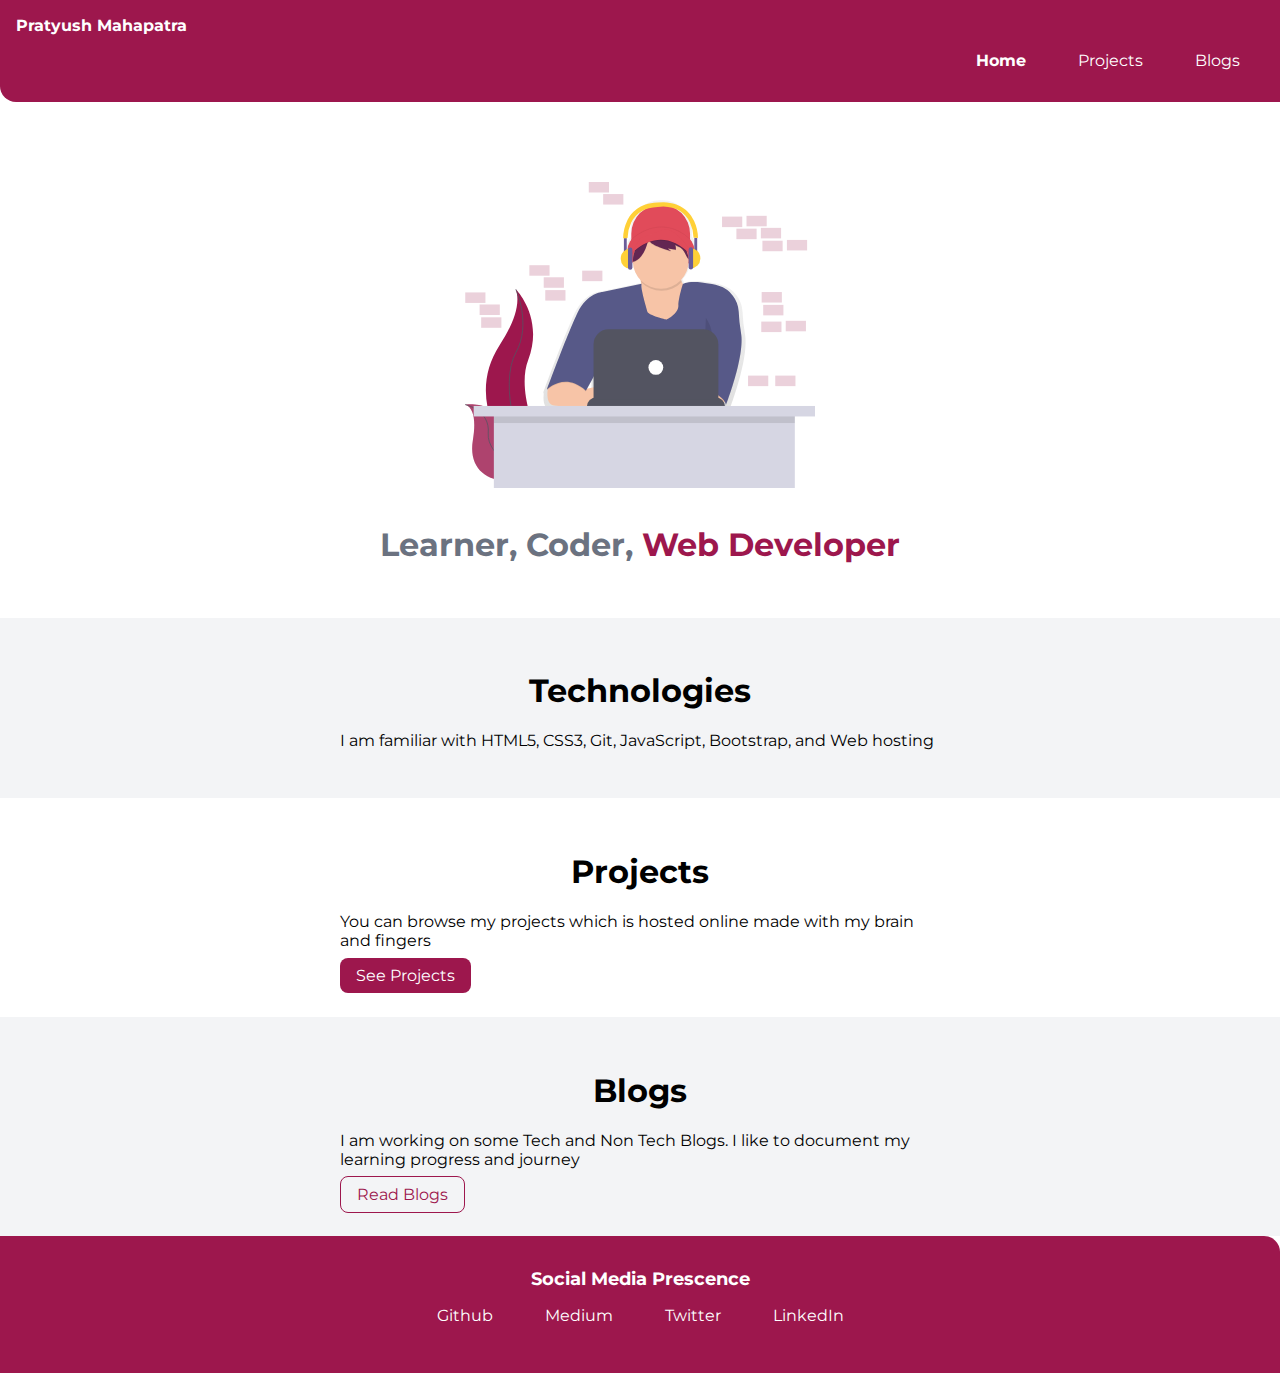
<file: index.html>
<!DOCTYPE html>
<html lang="en">

<head>
    <meta charset="UTF-8">
    <meta name="viewport" content="width=device-width, initial-scale=1.0">
    <title>Pratyush Mahapatra</title>
    <link rel="stylesheet" href="styles.css">
</head>

<body>

    <!-- navigation -->
    <nav class="navigation container">
        <div class="nav-brand">Pratyush Mahapatra</div>
        <ul class="list-non-bullet nav-pills">
            <li class="list-item-inline">
                <a class="link link-active" href="/">Home</a>
            </li>
            <li class="list-item-inline">
                <a class="link" href="/projects.html">Projects</a>
            </li>
            <li class="list-item-inline">
                <a class="link" href="/blogs.html">Blogs</a>
            </li>
        </ul>
    </nav>

    <!-- header  -->

    <header class="hero">
        <img class="hero-img" src="/images/hero.svg" alt="Software Dev">
        <h1 class="hero-heading">Learner, Coder, <span class="heading-inverted">Web Developer</span></h1>
    </header>

    <!-- Technologies -->

    <section class="section ow">
        <div class="container container-center">
            <h1>Technologies</h1>
            <p>I am familiar with HTML5, CSS3, Git, JavaScript, Bootstrap, and Web hosting</p>
        </div>
    </section>

    <!-- Projects -->

    <section class="section">
        <div class="container container-center">
            <h1>Projects</h1>
            <p>You can browse my projects which is hosted online made with my brain and fingers</p>
            <a class="primary-link link" href="/projects.html">See Projects </a>
        </div>
    </section>

    <!-- blogs -->

    <section class="section ow">
        <div class="container container-center">
            <h1>Blogs</h1>
            <p>I am working on some Tech and Non Tech Blogs. I like to document my learning progress and journey</p>
            <a class="secondary-link link" href="/blogs.html">Read Blogs</a>
        </div>
    </section>

    <!-- Footer -->
    <footer class="footer">
        <div class="footer-header">Social Media Prescence</div>
        <ul class="social-links list-non-bullet">
            <li class="list-item-inline">
                <a class="link" href="https://github.com/pranikz">Github</a>
            </li>
            <li class="list-item-inline">
                <a class="link" href="https://pranikz.medium.com">Medium</a>
            </li>
            <li class="list-item-inline">
                <a class="link" href="https://twitter.com/pranikz">Twitter</a>
            </li>
            <li class="list-item-inline">
                <a class="link" href="https://linkedin.com/in/pranikz">LinkedIn</a>
            </li>
        </ul>
    </footer>

</body>

</html>
</file>
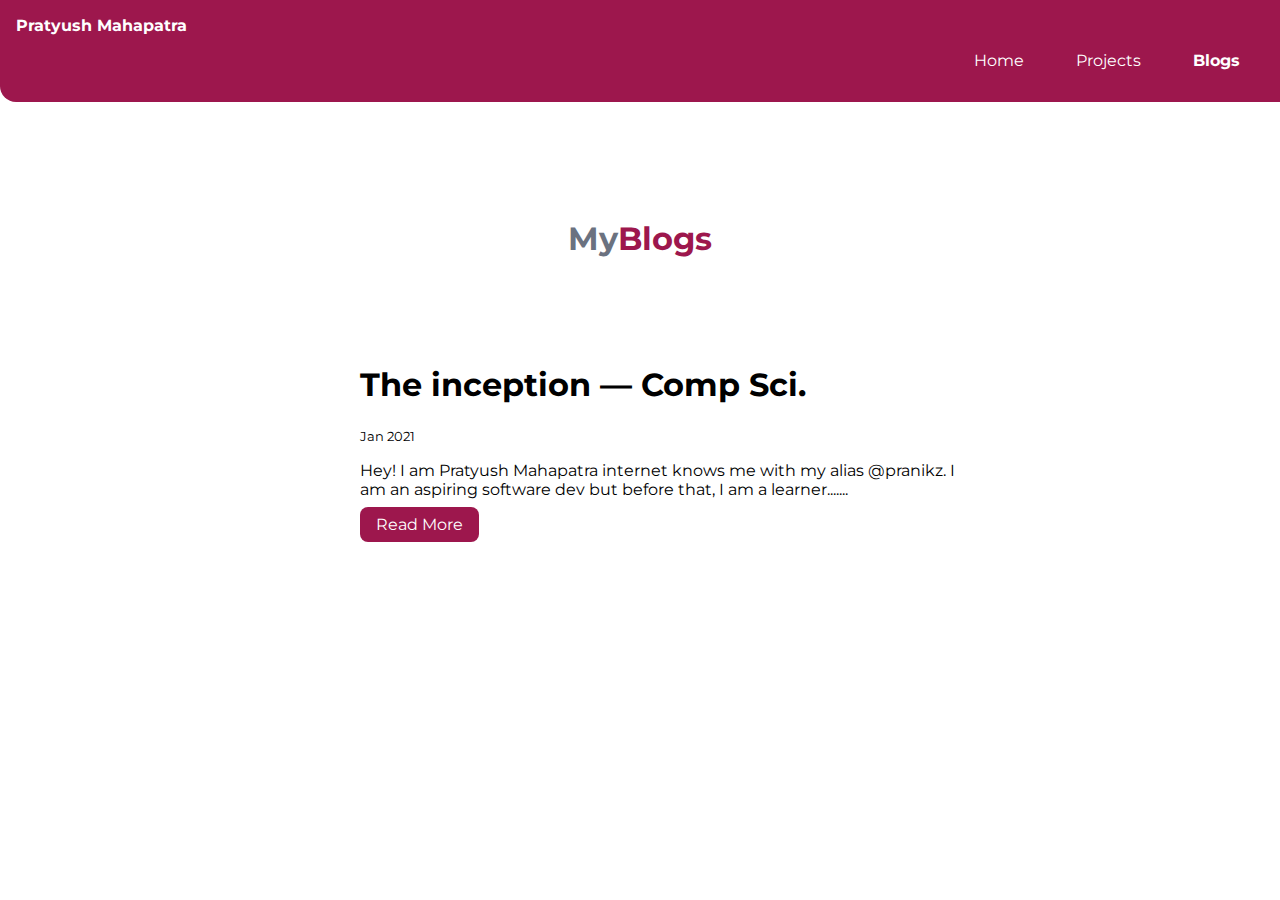
<file: blogs.html>
<!DOCTYPE html>
<html lang="en">

<head>
    <meta charset="UTF-8">
    <meta name="viewport" content="width=device-width, initial-scale=1.0">
    <link rel="stylesheet" href="styles.css">
    <title>Blogs</title>
</head>

<body>
    <!-- navigation -->

    <nav class="navigation container">
        <div class="nav-brand">Pratyush Mahapatra</div>
        <ul class="list-non-bullet nav-pills">
            <li class="list-item-inline">
                <a class="link" href="/">Home</a>
            </li>
            <li class="list-item-inline">
                <a class="link" href="/projects.html">Projects</a>
            </li>
            <li class="list-item-inline">
                <a class="link link-active" href="/blogs.html">Blogs</a>
            </li>
        </ul>
    </nav>



    <!-- header  -->

    <header class="hero">
        <h1 class="hero-heading">My<span class="heading-inverted">Blogs</span></h1>
    </header>

    <ul class="list-non-bullet">
        <div class="container container-center margin-md">
            <li>
                <h1>The inception — Comp Sci.</h1>
                <small>Jan 2021</small>
                <p>Hey! I am Pratyush Mahapatra internet knows me with my alias @pranikz. I am an aspiring software dev
                    but before that, I am a learner.......</p>

                <a class="primary-link link" href="https://pranikz.medium.com/the-inception-comp-sci-27b93e284c3f">
                    Read More</a>

            </li>
        </div>
    </ul>

</body>

</html>
</file>
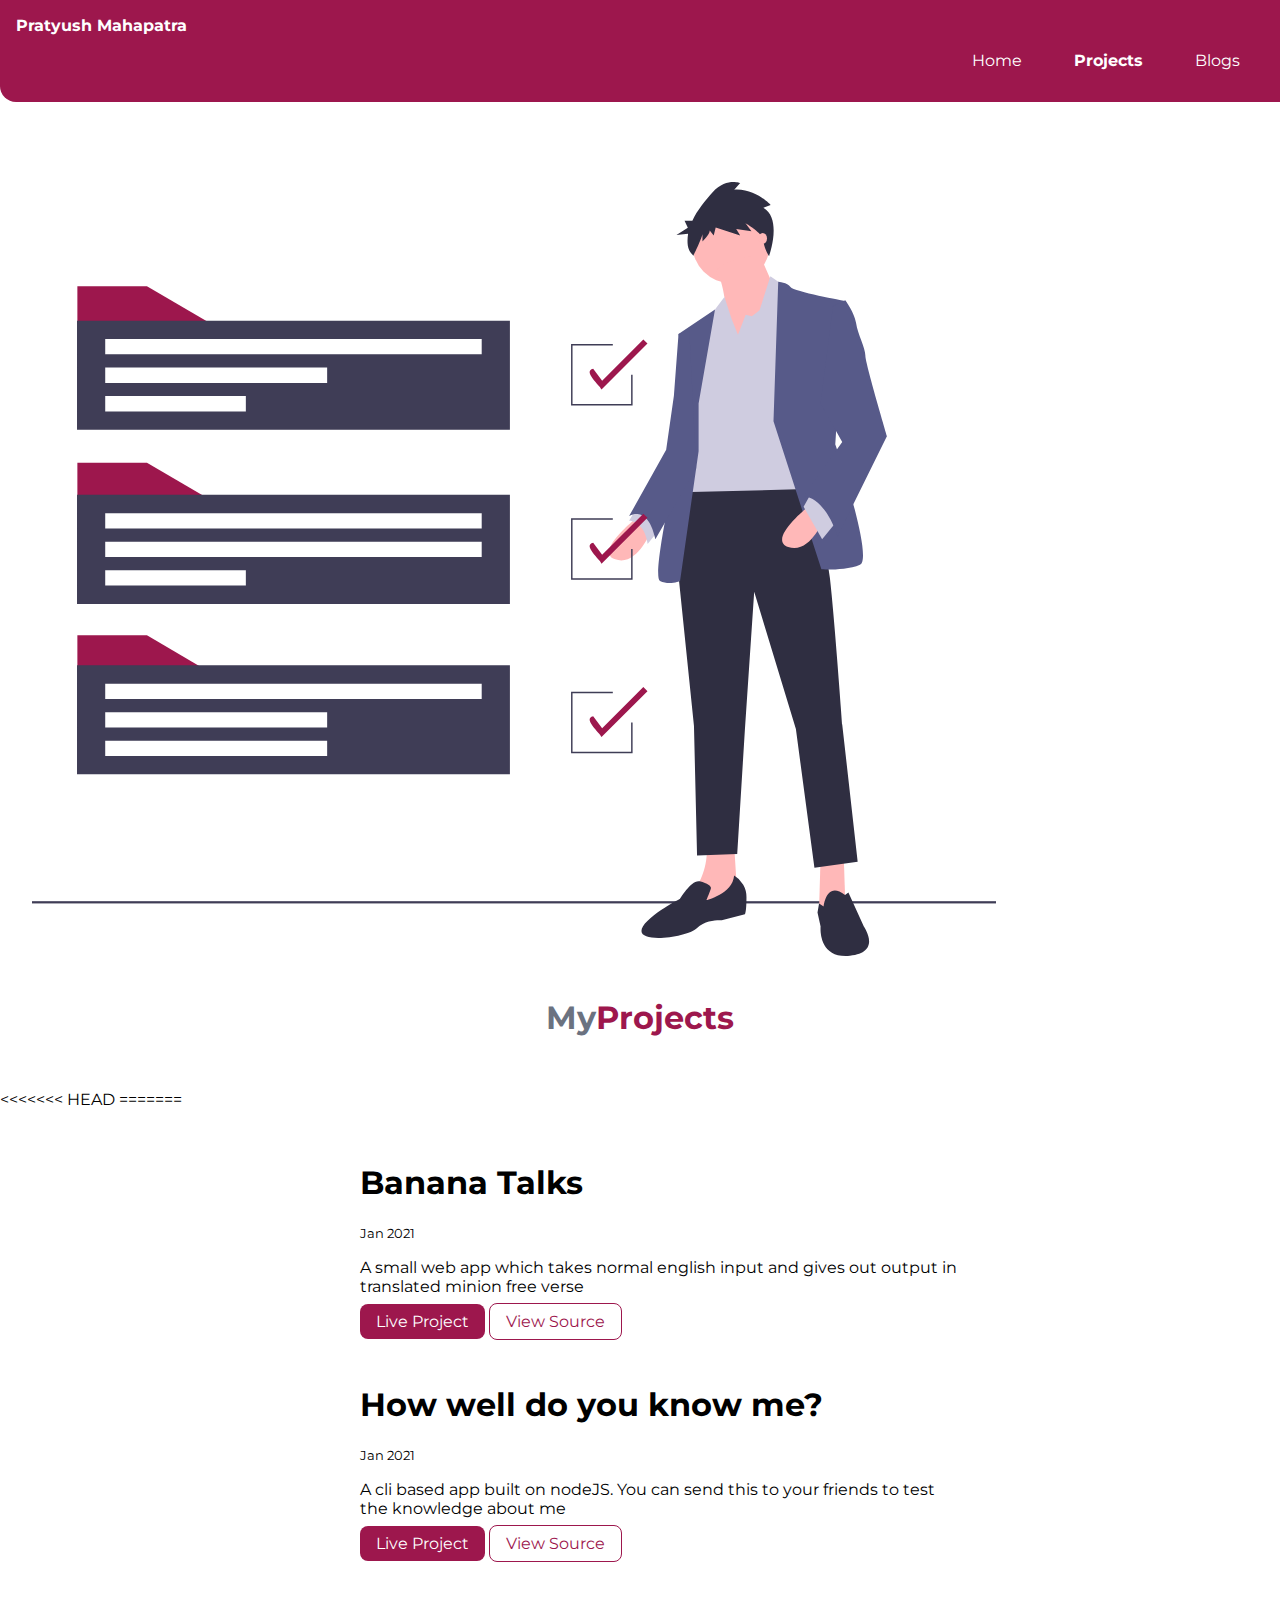
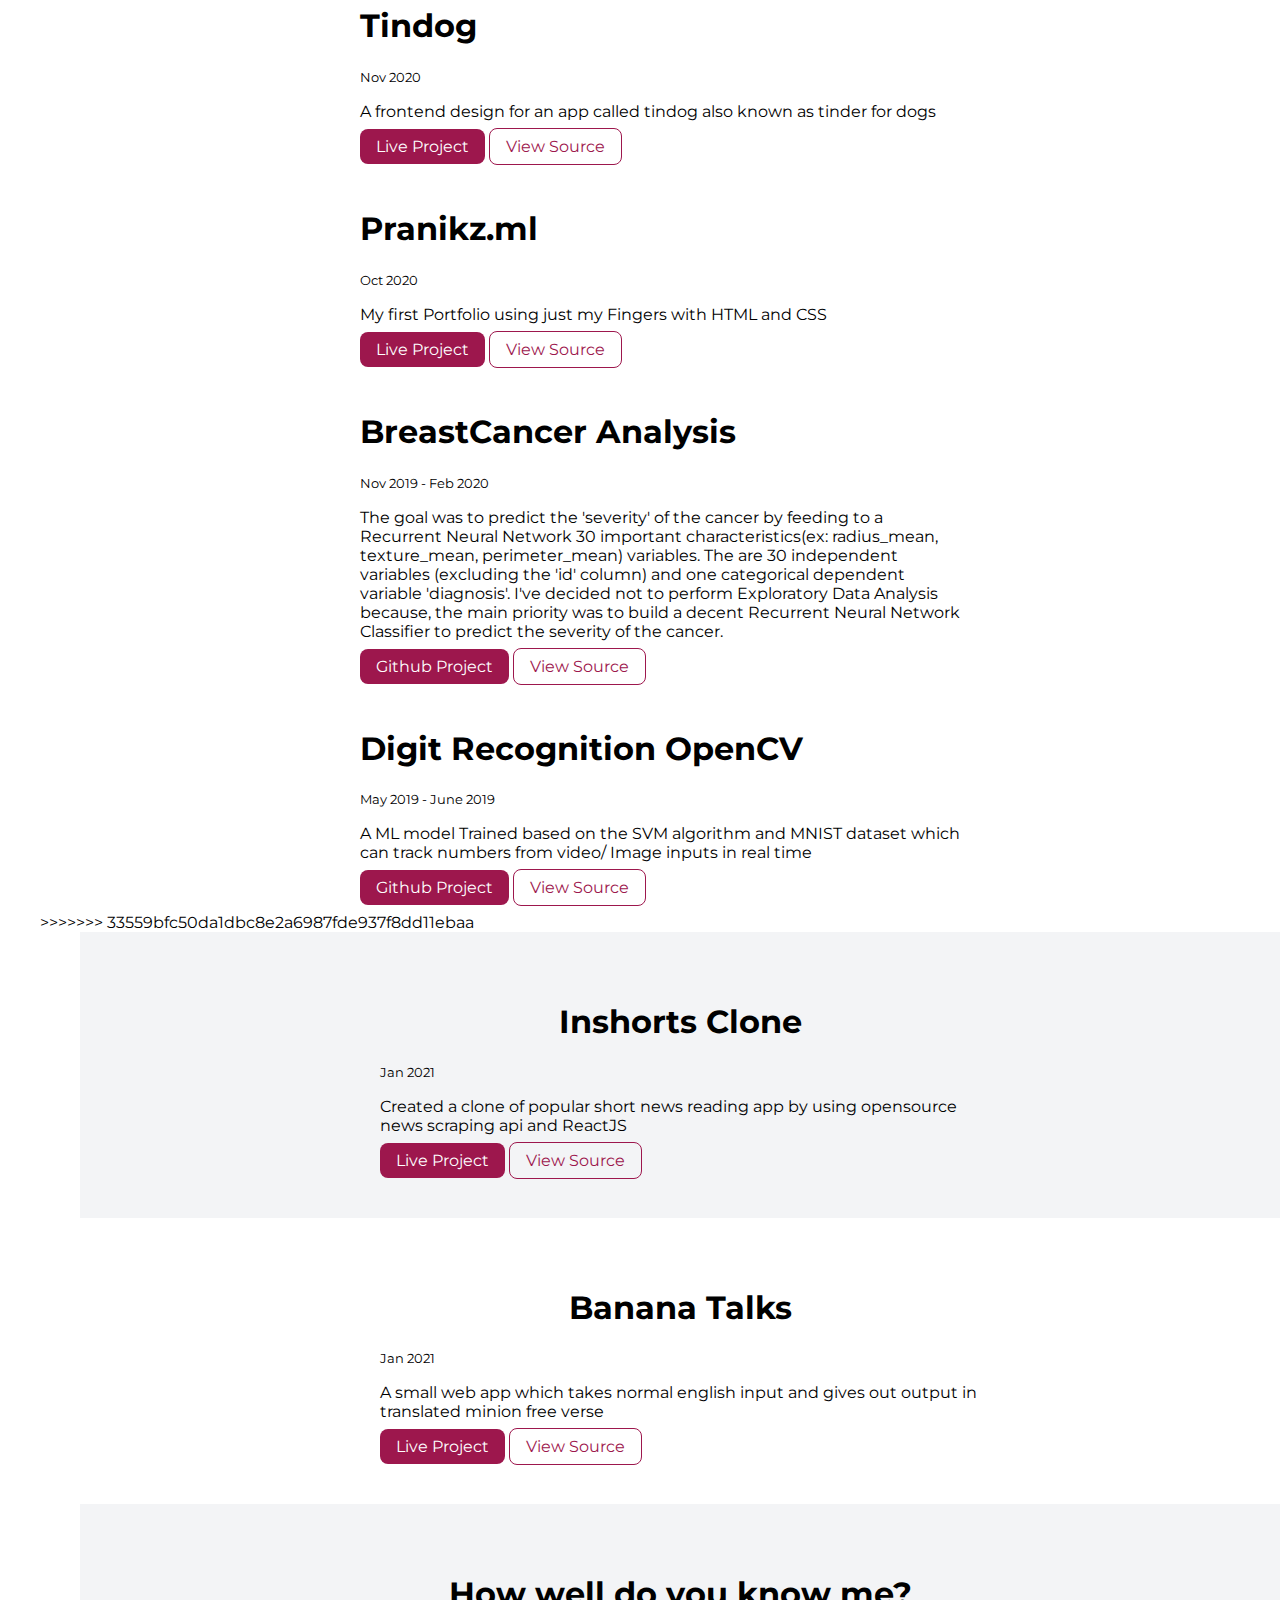
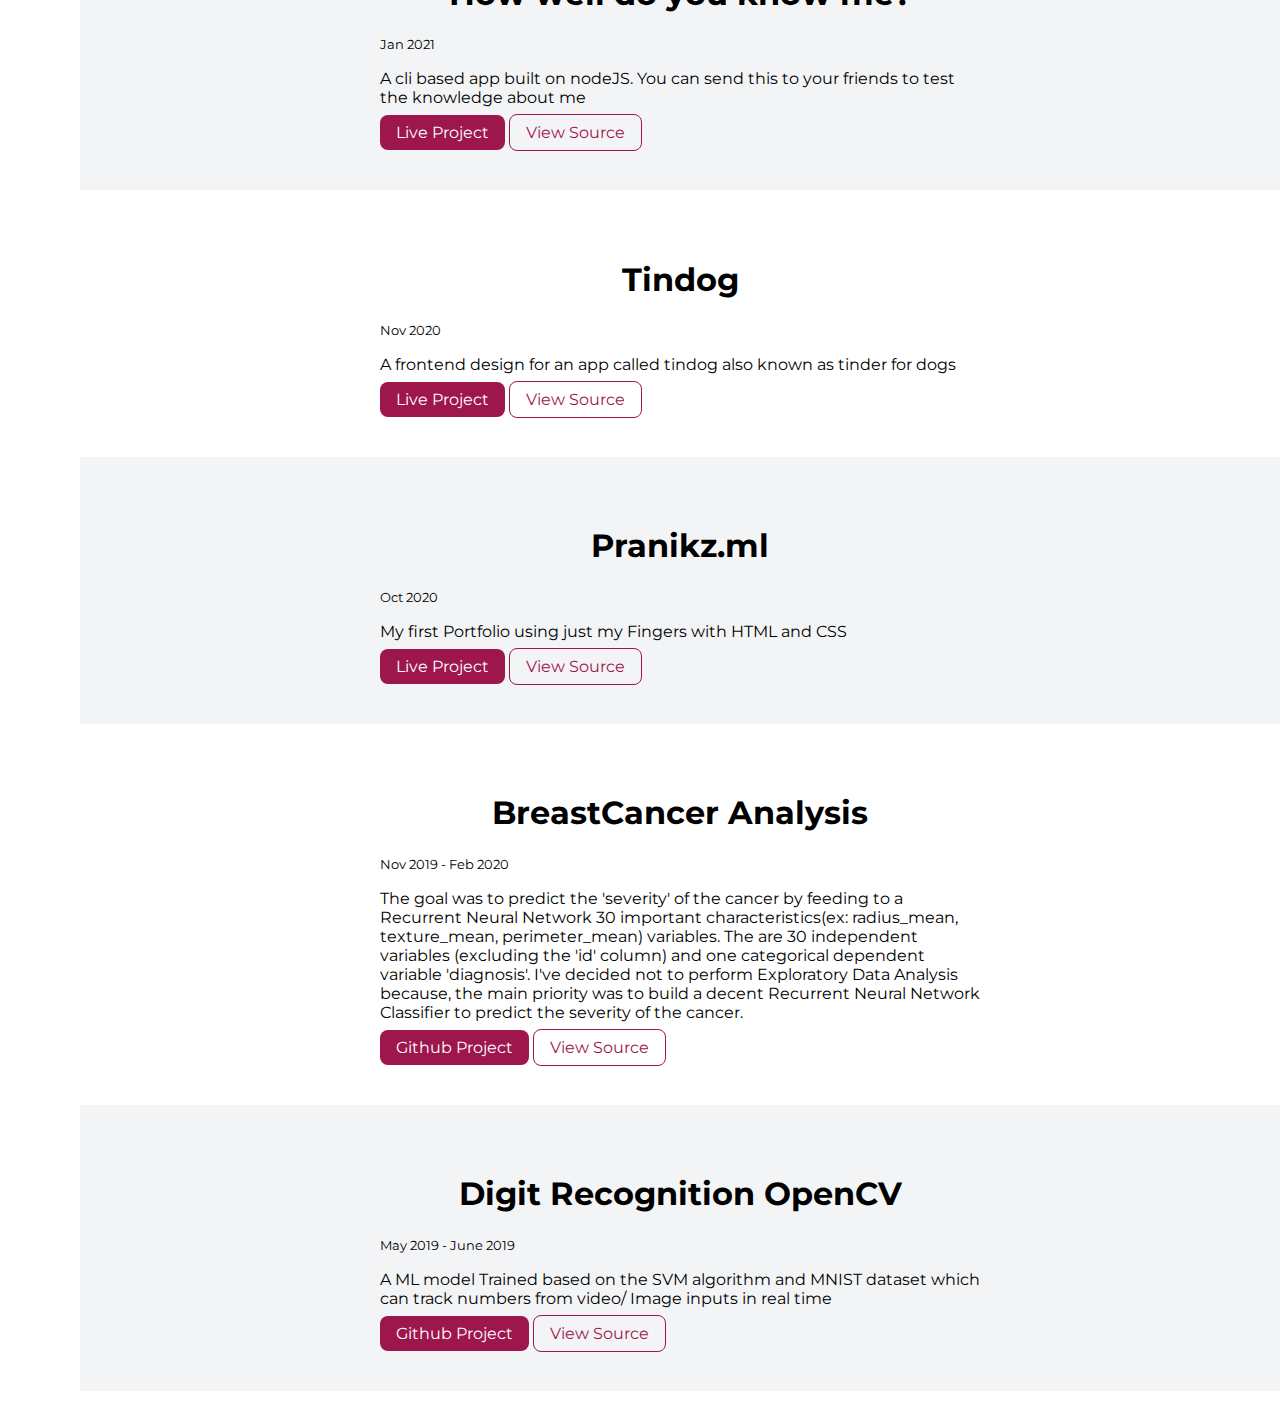
<file: projects.html>
<!DOCTYPE html>
<html lang="en">

<head>
    <meta charset="UTF-8">
    <meta name="viewport" content="width=device-width, initial-scale=1.0">
    <link rel="stylesheet" href="styles.css">
    <title>Blogs</title>
</head>

<body>
    <!-- navigation -->

    <nav class="navigation container">
        <div class="nav-brand">Pratyush Mahapatra</div>
        <ul class="list-non-bullet nav-pills">
            <li class="list-item-inline">
                <a class="link" href="/">Home</a>
            </li>
            <li class="list-item-inline">
                <a class="link link-active" href="/projects.html">Projects</a>
            </li>
            <li class="list-item-inline">
                <a class="link" href="/blogs.html">Blogs</a>
            </li>
        </ul>
    </nav>


    <!-- header  -->

    <header class="hero">
        <img class="proj-img" src="/images/proj.svg" alt="Projects">
        <h1 class="hero-heading">My<span class="heading-inverted">Projects</span></h1>
    </header>

    <!-- projects list -->

<<<<<<< HEAD
=======
    <ul class="list-non-bullet">
        <div class="container container-center margin-md">
            <li>
                <h1>Banana Talks</h1>
                <small>Jan 2021</small>
                <p>A small web app which takes normal english input and gives out output in translated minion free verse</p>

                <a class="primary-link link" href="https://banana-pranikz.netlify.app">
                    Live Project</a>
                <a class="secondary-link link" href="https://github.com/pranikz/banana-speaks-neog"> View Source</a>
            </li>
        </div>

        <div class="container container-center margin-md">
            <li>
                <h1>How well do you know me?</h1>
                <small>Jan 2021</small>
                <p>A cli based app built on nodeJS. You can send this to your friends to test the knowledge about me</p>

                <a class="primary-link link" href="https://repl.it/@pranikz/Assignment-1?embed=1&output=1#index.js">
                    Live Project</a>
                <a class="secondary-link link" href="https://github.com/pranikz/NeoG"> View Source</a>
            </li>
        </div>

        <div class="container container-center margin-md">
            <li>
                <h1>Tindog</h1>
                <small>Nov 2020</small>
                <p>A frontend design for an app called tindog also known as tinder for dogs</p>

                <a class="primary-link link" href="https://pranikz.ml/tindogclone">
                    Live Project</a>
                <a class="secondary-link link" href="https://github.com/pranikz/tindogclone"> View Source</a>
            </li>
        </div>

        <div class="container container-center margin-md">
            <li>
                <h1>Pranikz.ml</h1>
                <small>Oct 2020</small>
                <p>My first Portfolio using just my Fingers with HTML and CSS</p>

                <a class="primary-link link" href="https://pranikz.ml">
                    Live Project</a>
                <a class="secondary-link link" href="https://github.com/pranikz/pranikz.github.io"> View Source</a>
            </li>
        </div>

        <div class="container container-center margin-md">
            <li>
                <h1>BreastCancer Analysis</h1>
                <small> Nov 2019 - Feb 2020</small>
                <p>The goal was to predict the 'severity' of the cancer by feeding to a Recurrent Neural Network 30
                    important characteristics(ex: radius_mean, texture_mean, perimeter_mean) variables. The are 30
                    independent variables (excluding the 'id' column) and one categorical dependent variable
                    'diagnosis'. I've decided not to perform Exploratory Data Analysis because, the main priority was to
                    build a decent Recurrent Neural Network Classifier to predict the severity of the cancer.</p>

                <a class="primary-link link" href="https://github.com/pranikz/BreastCancer">
                    Github Project</a>
                <a class="secondary-link link" href="https://github.com/pranikz/BreastCancer"> View Source</a>
            </li>
        </div>

        <div class="container container-center margin-md">
            <li>
                <h1>Digit Recognition OpenCV</h1>
                <small>May 2019 - June 2019</small>
                <p>A ML model Trained based on the SVM algorithm and MNIST dataset which can track numbers from video/
                    Image inputs in real time</p>

                <a class="primary-link link" href="https://github.com/pranikz/DigitRecognitionOpenCV">
                    Github Project</a>
                <a class="secondary-link link" href="https://github.com/pranikz/DigitRecognitionOpenCV"> View Source</a>
            </li>
        </div>
>>>>>>> 33559bfc50da1dbc8e2a6987fde937f8dd11ebaa

    <ul class="list-non-bullet">
        <!-- use ow for offwhite area update uncommenting it -->
        <!-- <section class="section ow"> 
            <div class="container container-center margin-md">
                <li>
                    <h1>Project name</h1>
                    <small>month Year</small>
                    <p>Project Description</p>
                    <a class="primary-link link" href="/live project link">
                        Live Project</a>
                    <a class="secondary-link link" href="/github link"> View Source</a>
                </li>
            </div>
        </section> -->

        <section class="section ow">
            <div class="container container-center margin-md">
                <li>
                    <h1>Inshorts Clone</h1>
                    <small>Jan 2021</small>
                    <p>Created a clone of popular short news reading app by using opensource news scraping api and
                        ReactJS</p>
                    <a class="primary-link link" href="https://inshorts-clone-pratt.netlify.app/">
                        Live Project</a>
                    <a class="secondary-link link" href="https://github.com/pranikz/inshorts-clone"> View Source</a>
                </li>
            </div>
        </section>

        <section class="section">
            <div class="container container-center margin-md">
                <li>
                    <h1>Banana Talks</h1>
                    <small>Jan 2021</small>
                    <p>A small web app which takes normal english input and gives out output in translated minion free
                        verse</p>
                    <a class="primary-link link" href="https://banana-pranikz.netlify.app">
                        Live Project</a>
                    <a class="secondary-link link" href="https://github.com/pranikz/banana-speaks-neog"> View Source</a>
                </li>
            </div>
        </section>

        <section class="section ow">
            <div class="container container-center margin-md">
                <li>
                    <h1>How well do you know me?</h1>
                    <small>Jan 2021</small>
                    <p>A cli based app built on nodeJS. You can send this to your friends to test the knowledge about me
                    </p>

                    <a class="primary-link link" href="https://repl.it/@pranikz/Assignment-1?embed=1&output=1#index.js">
                        Live Project</a>
                    <a class="secondary-link link" href="https://github.com/pranikz/NeoG"> View Source</a>
                </li>
            </div>
        </section>

        <section class="section">
            <div class="container container-center margin-md">
                <li>
                    <h1>Tindog</h1>
                    <small>Nov 2020</small>
                    <p>A frontend design for an app called tindog also known as tinder for dogs</p>

                    <a class="primary-link link" href="https://pranikz.ml/tindogclone">
                        Live Project</a>
                    <a class="secondary-link link" href="https://github.com/pranikz/tindogclone"> View Source</a>
                </li>
            </div>
        </section>

        <section class="section ow">
            <div class="container container-center margin-md">
                <li>
                    <h1>Pranikz.ml</h1>
                    <small>Oct 2020</small>
                    <p>My first Portfolio using just my Fingers with HTML and CSS</p>

                    <a class="primary-link link" href="https://pranikz.ml">
                        Live Project</a>
                    <a class="secondary-link link" href="https://github.com/pranikz/pranikz.github.io"> View Source</a>
                </li>
            </div>
        </section>


        <section class="section">
            <div class="container container-center margin-md">
                <li>
                    <h1>BreastCancer Analysis</h1>
                    <small> Nov 2019 - Feb 2020</small>
                    <p>The goal was to predict the 'severity' of the cancer by feeding to a Recurrent Neural Network 30
                        important characteristics(ex: radius_mean, texture_mean, perimeter_mean) variables. The are 30
                        independent variables (excluding the 'id' column) and one categorical dependent variable
                        'diagnosis'. I've decided not to perform Exploratory Data Analysis because, the main priority
                        was to
                        build a decent Recurrent Neural Network Classifier to predict the severity of the cancer.</p>

                    <a class="primary-link link" href="https://github.com/pranikz/BreastCancer">
                        Github Project</a>
                    <a class="secondary-link link" href="https://github.com/pranikz/BreastCancer"> View Source</a>
                </li>
            </div>
        </section>


        <section class="section ow">
            <div class="container container-center margin-md">
                <li>
                    <h1>Digit Recognition OpenCV</h1>
                    <small>May 2019 - June 2019</small>
                    <p>A ML model Trained based on the SVM algorithm and MNIST dataset which can track numbers from
                        video/
                        Image inputs in real time</p>

                    <a class="primary-link link" href="https://github.com/pranikz/DigitRecognitionOpenCV">
                        Github Project</a>
                    <a class="secondary-link link" href="https://github.com/pranikz/DigitRecognitionOpenCV"> View
                        Source</a>
                </li>
            </div>
        </section>
    </ul>

</body>

</html>
</file>
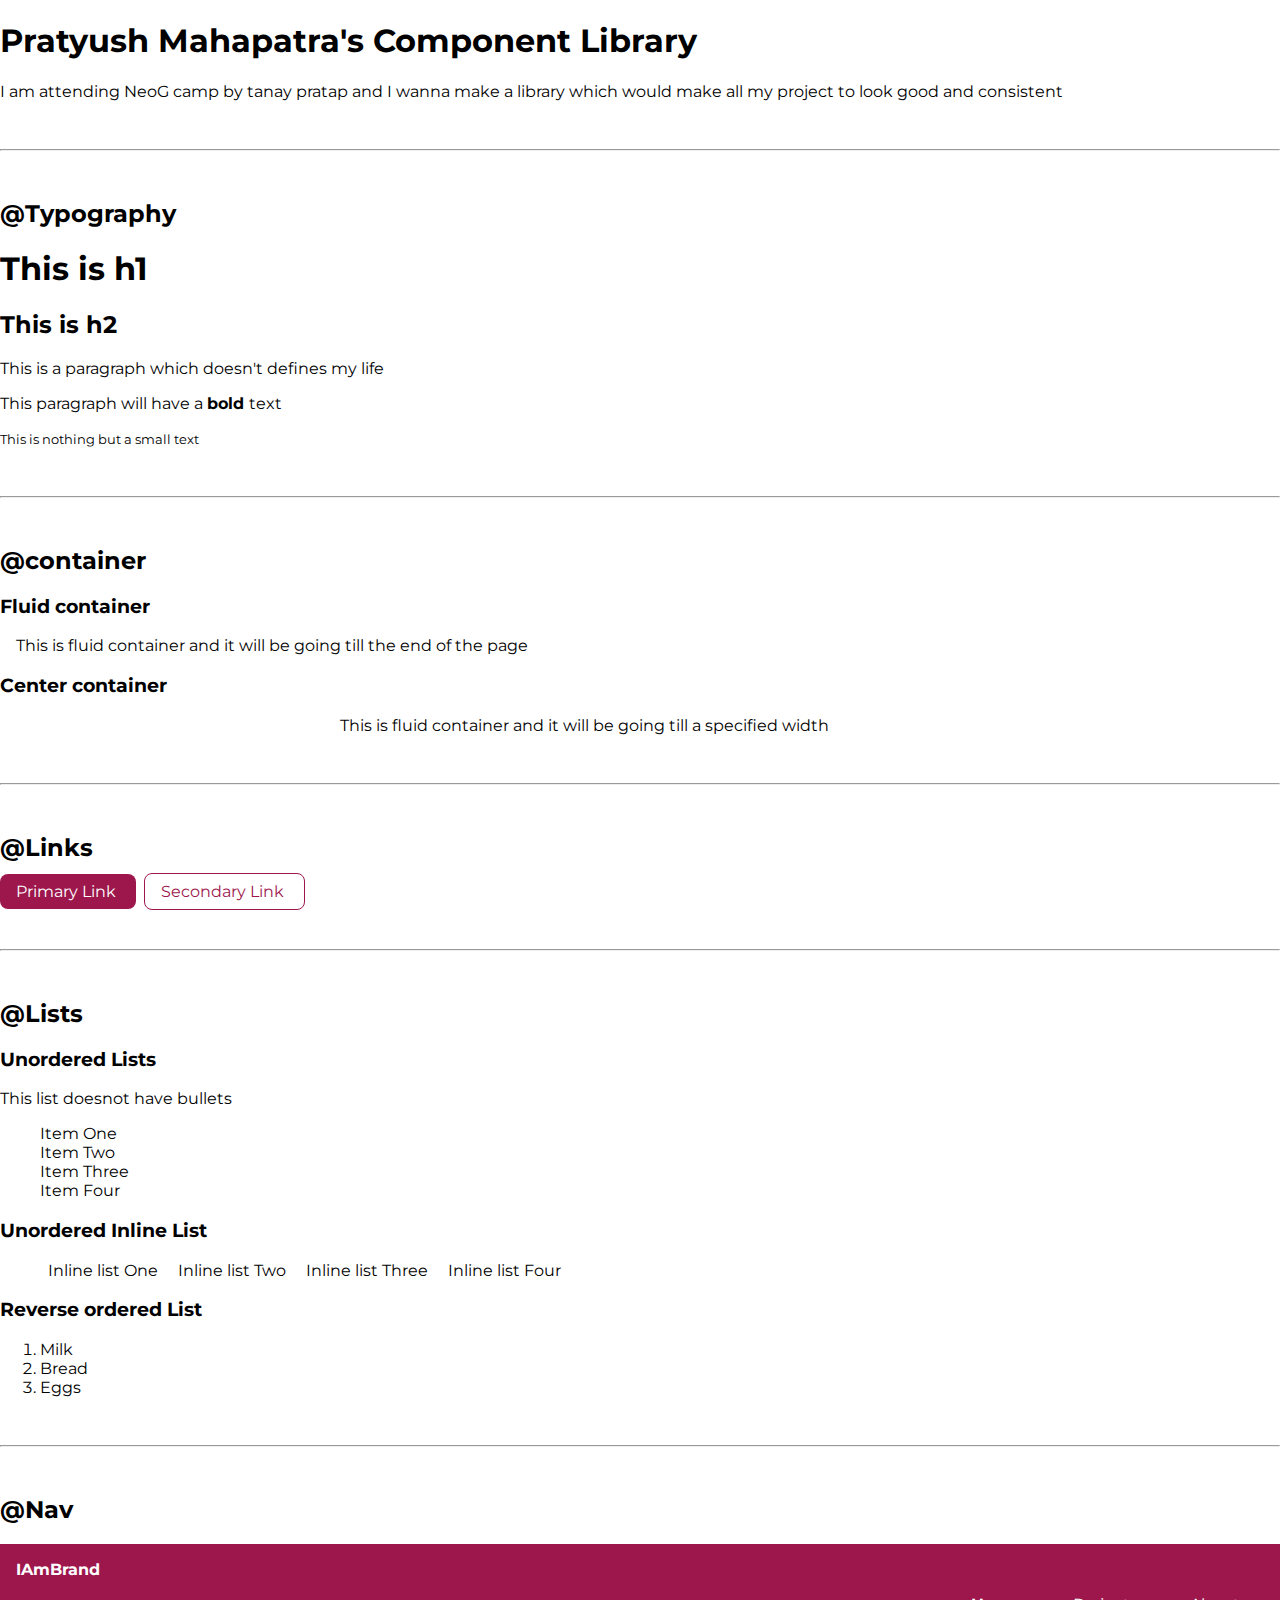
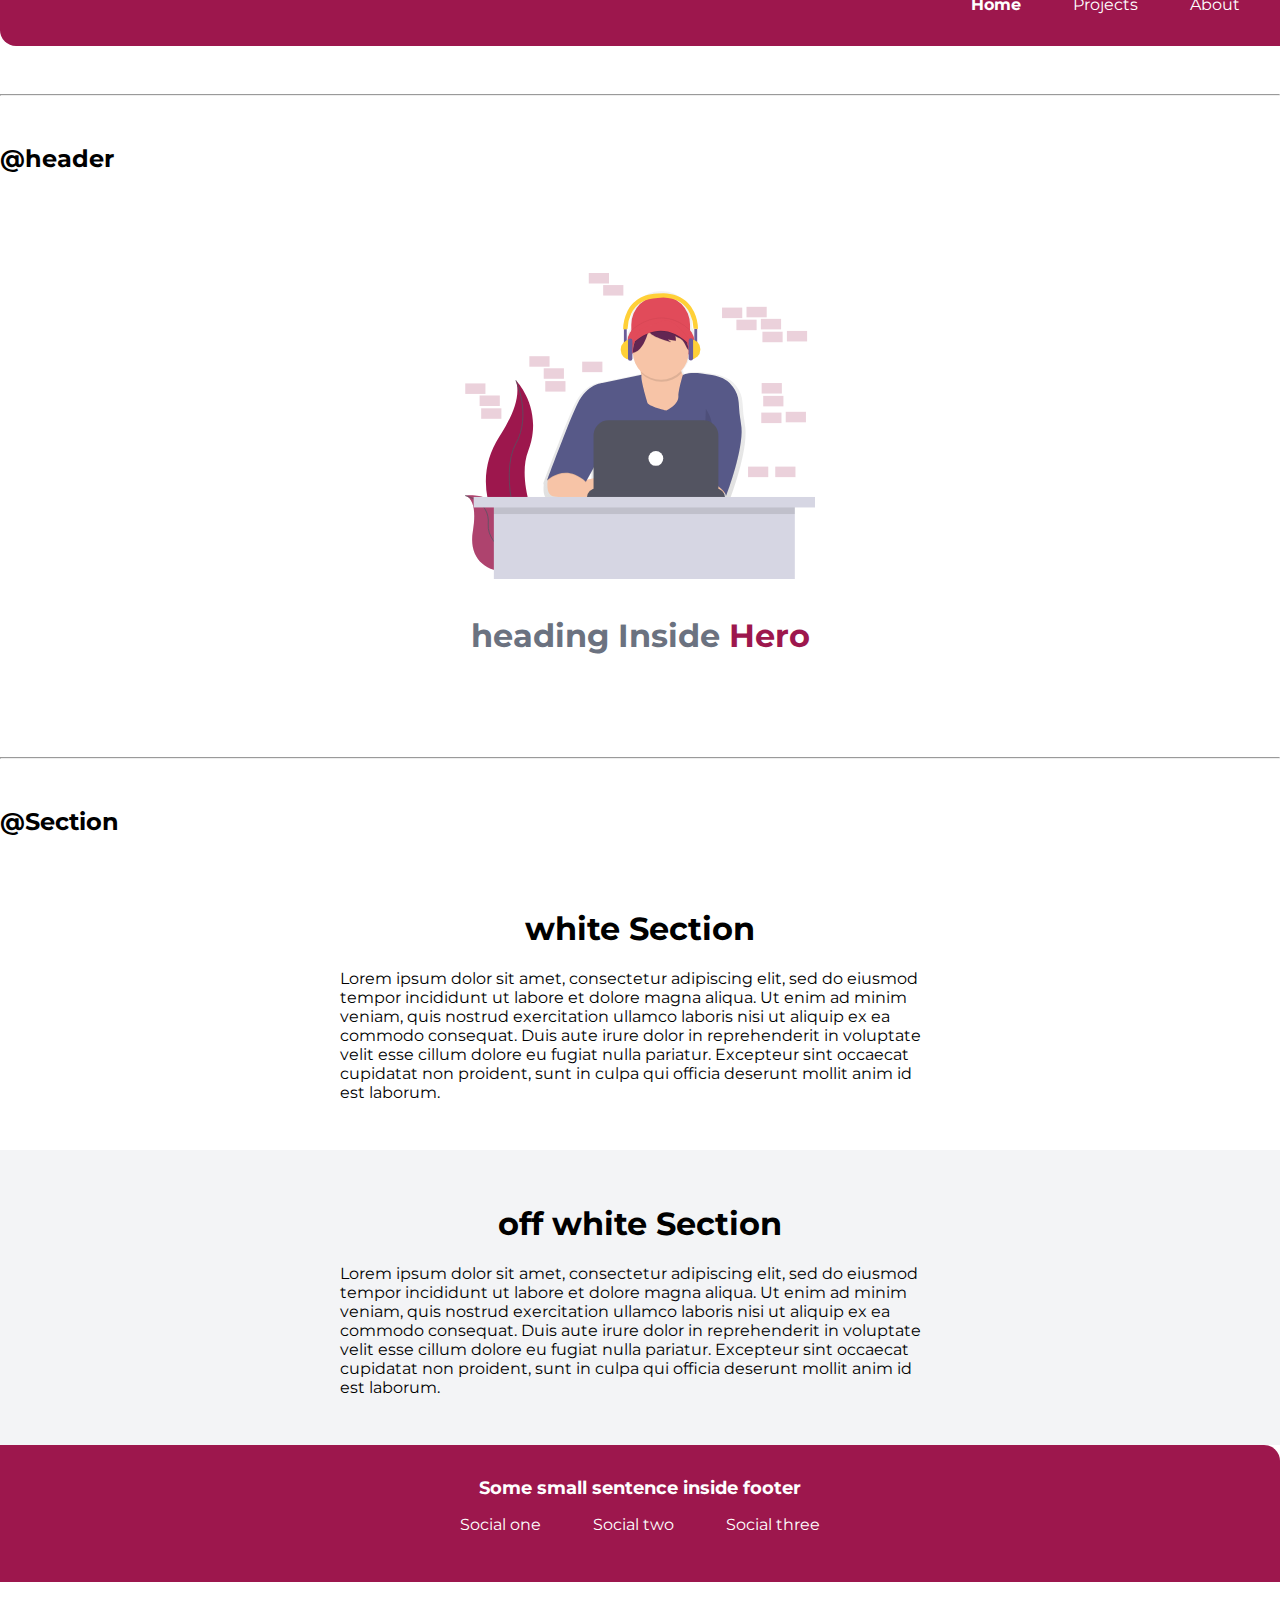
<file: lib/component.html>
<!DOCTYPE html>
<html lang="en">

<head>
    <meta charset="UTF-8">
    <meta name="viewport" content="width=device-width, initial-scale=1.0">
    <title>Component Library</title>
    <link rel="stylesheet" href="/styles.css">
</head>

<body>
    <h1>Pratyush Mahapatra's Component Library</h1>

    <p>I am attending NeoG camp by tanay pratap and I wanna make a library which would make all my project to look good
        and consistent</p>

    <hr>

    <h2>@Typography</h2>

    <h1>This is h1</h1>
    <h2>This is h2</h2>
    <p>This is a paragraph which doesn't defines my life</p>
    <p>This paragraph will have a <strong>bold </strong>text</p>
    <small>This is nothing but a small text</small>
    <hr>

    <h2>@container</h2>

    <h3>Fluid container</h3>
    <div class="container container-fluid">This is fluid container and it will be going till the end of the page </div>

    <h3>Center container</h3>
    <div class="container container-center">This is fluid container and it will be going till a specified width </div>
    <hr>

    <h2>@Links</h2>

    <a class="primary-link link" href="/">Primary Link </a>
    &nbsp;
    <a class="secondary-link link" href="/">Secondary Link </a>
    &nbsp;

    <hr>
    <h2>@Lists</h2>

    <h3>Unordered Lists</h3>
    <p>This list doesnot have bullets</p>
    <ul class="list-non-bullet">
        <li>Item One</li>
        <li>Item Two</li>
        <li>Item Three</li>
        <li>Item Four</li>
    </ul>


    <h3>Unordered Inline List</h3>

    <ul class="list-non-bullet">
        <li class="list-item-inline">Inline list One</li>
        <li class="list-item-inline">Inline list Two</li>
        <li class="list-item-inline"> Inline list Three</li>
        <li class="list-item-inline">Inline list Four</li>
    </ul>

    <h3>Reverse ordered List</h3>
    <ol>
        <li>Milk</li>
        <li>Bread</li>
        <li>Eggs</li>
    </ol>
    <hr>

    <h2>@Nav</h2>
    <nav class="navigation container">
        <div class="nav-brand">IAmBrand</div>
        <ul class="list-non-bullet nav-pills">
            <li class="list-item-inline">
                <a class="link link-active" href="/">Home</a>
            </li>
            <li class="list-item-inline">
                <a class="link" href="/">Projects</a>
            </li>
            <li class="list-item-inline">
                <a class="link" href="/">About</a>
            </li>
        </ul>
    </nav>

    <hr>
    <h2>@header</h2>
    <header class="hero">
        <img class="hero-img" src="/images/hero.svg" alt="Software Dev">
        <h1 class="hero-heading">heading Inside <span class="heading-inverted">Hero</span></h1>
    </header>
    <hr>


    <h2>@Section</h2>

    <section class="section">
        <div class="container container-center">
            <h1>white Section</h1>
            <p>Lorem ipsum dolor sit amet, consectetur adipiscing elit, sed do eiusmod tempor incididunt ut labore et
                dolore magna aliqua. Ut enim ad minim veniam, quis nostrud exercitation ullamco laboris nisi ut aliquip
                ex ea commodo consequat. Duis aute irure dolor in reprehenderit in voluptate velit esse cillum dolore eu
                fugiat nulla pariatur. Excepteur sint occaecat cupidatat non proident, sunt in culpa qui officia
                deserunt mollit anim id est laborum.</p>
        </div>
    </section>

    <section class="section ow">
        <div class="container container-center">
            <h1>off white Section</h1>
            <p>Lorem ipsum dolor sit amet, consectetur adipiscing elit, sed do eiusmod tempor incididunt ut labore et
                dolore magna aliqua. Ut enim ad minim veniam, quis nostrud exercitation ullamco laboris nisi ut aliquip
                ex ea commodo consequat. Duis aute irure dolor in reprehenderit in voluptate velit esse cillum dolore eu
                fugiat nulla pariatur. Excepteur sint occaecat cupidatat non proident, sunt in culpa qui officia
                deserunt mollit anim id est laborum.</p>
        </div>
    </section>
    <footer class="footer">
        <div class="footer-header">Some small sentence inside footer</div>
        <ul class="social-links list-non-bullet">
            <li class="list-item-inline">
                <a class="link" href="/">Social one</a>
            </li>
            <li class="list-item-inline">
                <a class="link" href="/">Social two</a>
            </li>
            <li class="list-item-inline">
                <a class="link" href="/">Social three</a>
            </li>
        </ul>
    </footer>



    <div style="height: 30vh;">

    </div>

</body>

</html>
</file>
<file: styles.css>
@import url('https://fonts.googleapis.com/css2?family=Montserrat:wght@400;700&display=swap');

:root {
    --primary-color: #9D174D;
    --dark-gray: #6B7280;
    --off-white: #F3F4F6;

}

body {
    font-family: 'Montserrat', sans-serif;
    margin: 0px;
}

hr {
    margin: 3rem 0rem;
}

/* spaces */

.margin-md {
    padding-top: 1rem;
    padding-bottom: 1rem;
}

.container {
    padding-left: 1rem;
    padding-right: 1rem;
}

.container-fluid {
    padding-left: 1rem;
    padding-right: 1rem;
}

.container-center {
    max-width: 600px;
    margin: auto;
}

/* links */
.link {

    text-decoration: none;
    padding: 0.5rem 1rem;
}

.primary-link {
    background-color: var(--primary-color);
    border-radius: 0.5rem;
    color: white
}

.secondary-link {
    color: var(--primary-color);
    border-radius: 0.5rem;
    border: 1px solid var(--primary-color);
}


/* lists */

.list-non-bullet {
    list-style: none;
}

.list-item-inline {
    display: inline;
    padding: 0rem 0.5rem;
}

/* navigation */

.navigation {
    background-color: var(--primary-color);
    color: white;
    padding: 1rem;
    border-bottom-left-radius: 1rem;
}

.navigation .nav-brand {
    font-weight: bold;
}

.navigation .nav-pills {
    text-align: right;
}

.navigation .link {
    color: white;
}

.navigation .link-active {
    font-weight: bold;
}

/* header */

.hero {
    padding: 2rem;
    padding-top: 5rem;
}

.hero .hero-img {
    max-width: 350px;
    display: block;
    margin: auto;
}

.hero .hero-heading {
    text-align: center;
    padding-top: 1rem;
    text-align: center;
    color: var(--dark-gray);
}

.hero .hero-heading .heading-inverted {
    color: var(--primary-color);
}

/* section */

.section {
    padding: 2rem;
}

.section h1 {
    text-align: center;
}

.ow {
    background-color: var(--off-white);
}

/* footer */

.footer {
    background-color: var(--primary-color);
    padding: 2rem 0rem;
    text-align: center;
    color: white;
    border-top-right-radius: 1rem;
}

.footer .link {
    color: white;
}

.footer .footer-header {
    font-weight: bold;
    font-size: large;
}

.footer ul {
    padding-inline-start: 0px;
}
</file>
